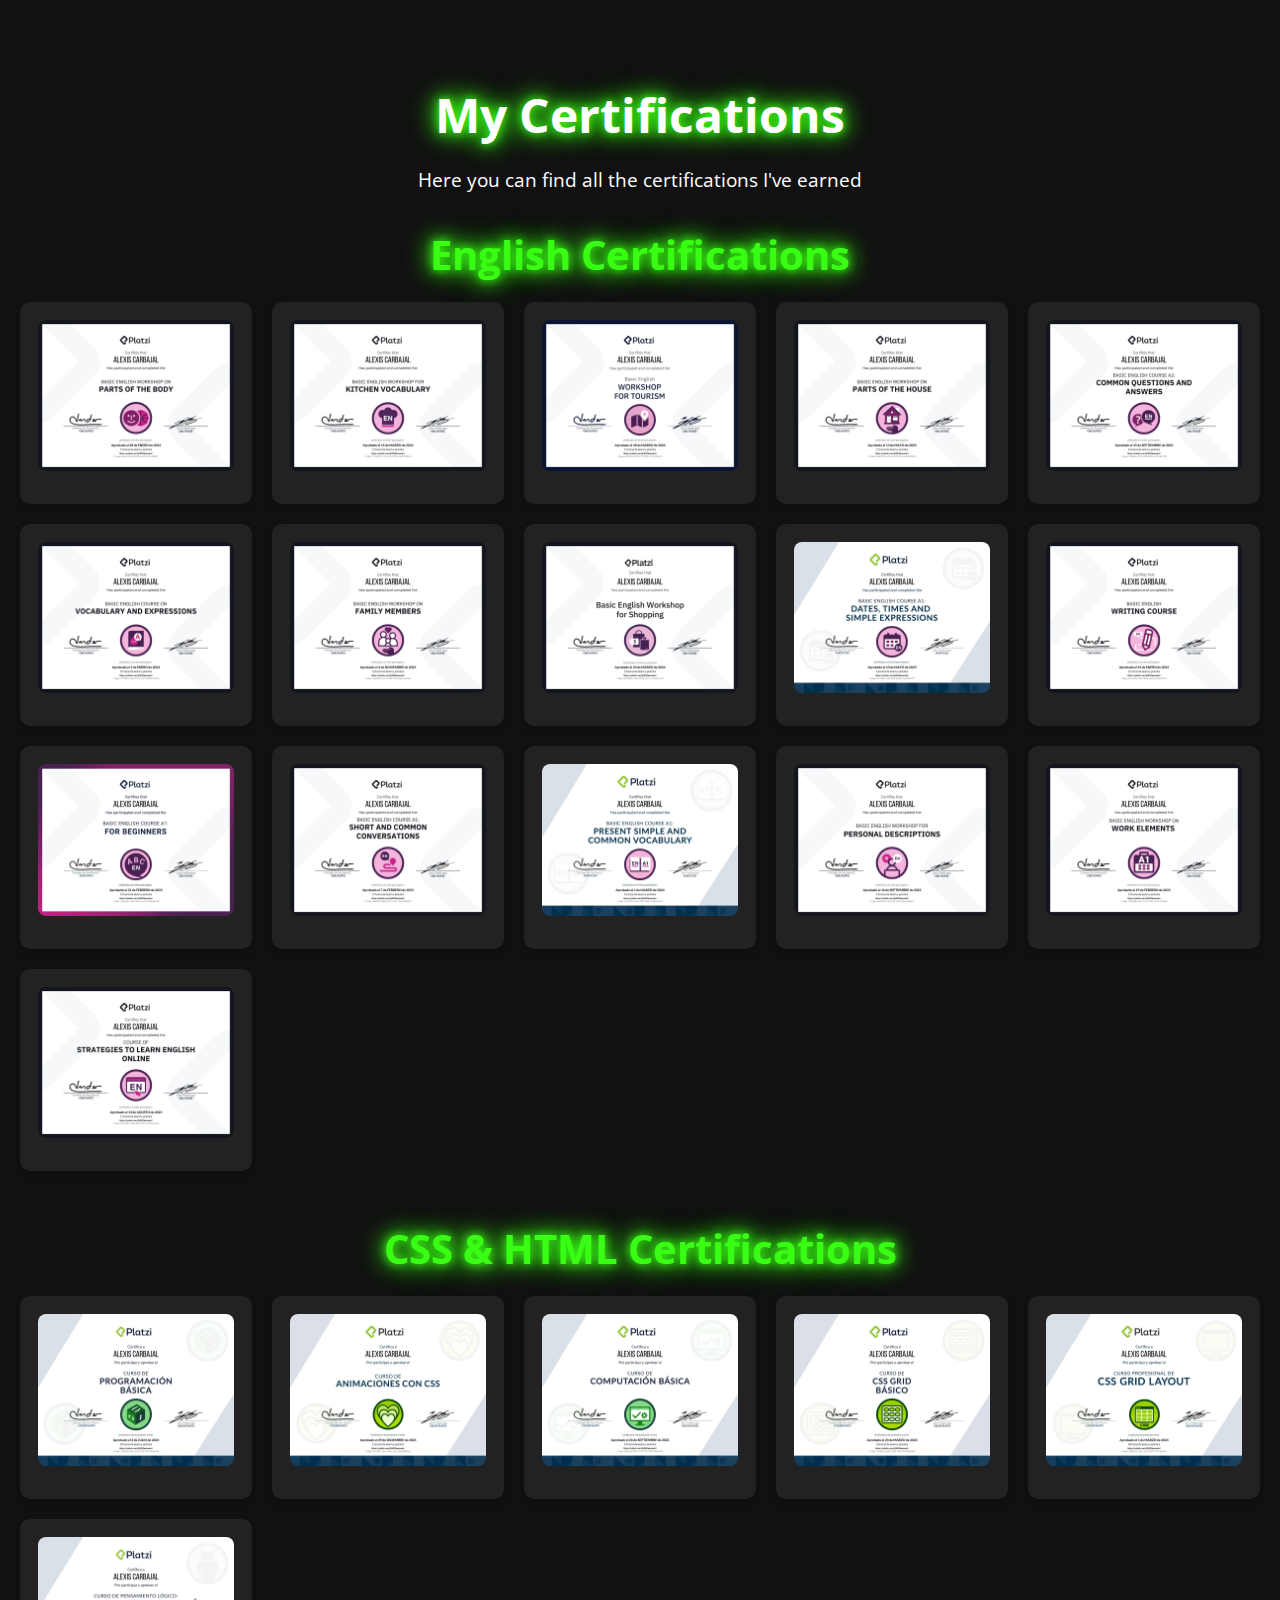
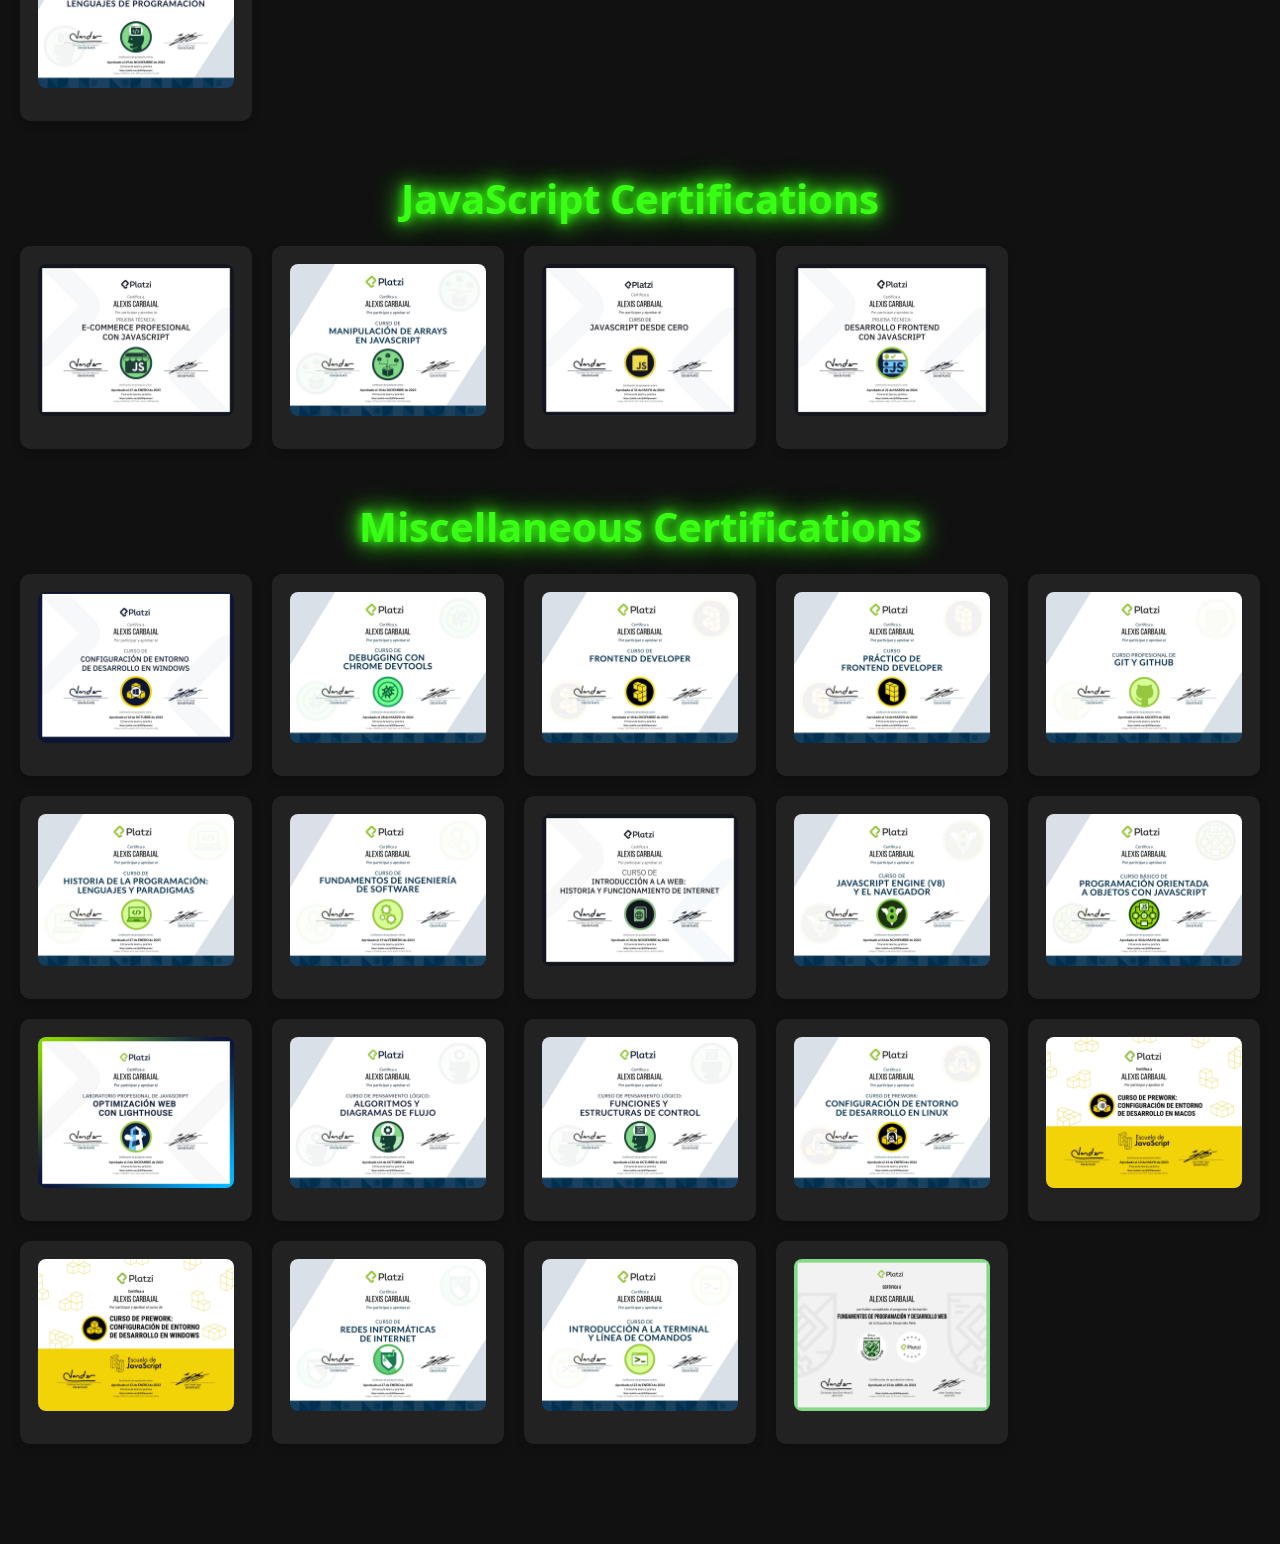
<file: certifications-page.html>
<!DOCTYPE html>
<html lang="en">
<head>
    <meta charset="UTF-8">
    <meta name="viewport" content="width=device-width, initial-scale=1.0">
    <title>Certifications - Alexis Carbajal</title>
    <link rel="stylesheet" href="./css/certificationspage.css">
    <link href="https://fonts.googleapis.com/css2?family=Open+Sans&display=swap" rel="stylesheet">
</head>
<body>

    <section class="certifications-page">
        <header>
            <h1>My Certifications</h1>
            <p>Here you can find all the certifications I've earned</p>
        </header>

        <section id="html-certifications" class="certifications-section"></section>
        <section id="css-certifications" class="certifications-section"></section>
        <section id="js-certifications" class="certifications-section"></section>
        <section id="misc-certifications" class="certifications-section"></section>
    </section>

    <script src="./js/main.js"></script>
</body>
</html>
</file>
<file: css/certificationspage.css>
body {
    background-color: #111;
    color: #fff;
    font-family: 'Open Sans', sans-serif;
    margin: 0;
    padding: 0;
}

.certifications-page {
    padding: 50px 0;
    text-align: center;
}

.certifications-page h1 {
    font-size: 3em;
    margin-bottom: 10px;
    text-shadow: 0 0 10px #39FF14, 0 0 20px #39FF14, 0 0 30px #39FF14;
}

.certifications-page p {
    font-size: 1.2em;
    margin-bottom: 30px;
}

.certifications-section {
    margin-bottom: 50px;
}

.certifications-section h2 {
    font-size: 2.5em;
    margin-bottom: 20px;
    color: #39FF14;
    text-shadow: 0 0 10px #39FF14, 0 0 20px #39FF14, 0 0 30px #39FF14;
}

.certifications-grid {
    display: grid;
    grid-template-columns: repeat(auto-fill, minmax(200px, 1fr));
    gap: 20px;
    padding: 0 20px;
}

.certification {
    background-color: #222;
    border: 3px solid transparent;
    border-radius: 10px;
    box-shadow: 0 4px 8px rgba(0, 0, 0, 0.2);
    padding: 15px;
    transition: transform 0.3s ease, border-color 0.3s ease;
}

.certification:hover {
    transform: translateY(-10px);
    border-color: #39FF14;
    box-shadow: 0 10px 20px rgba(57, 255, 20, 0.5);
}

.certification img {
    max-width: 100%;
    height: auto;
    border-radius: 8px;
    margin-bottom: 10px;
    transition: transform 0.3s ease;
}

.certification img:hover {
    transform: scale(1.05);
}

.certification p {
    font-size: 1.1em;
    color: #fff;
}


@keyframes neon {
    0% {
        text-shadow: 0 0 10px #39FF14, 0 0 20px #39FF14, 0 0 30px #39FF14;
    }
    50% {
        text-shadow: 0 0 20px #39FF14, 0 0 30px #39FF14, 0 0 40px #39FF14;
    }
    100% {
        text-shadow: 0 0 10px #39FF14, 0 0 20px #39FF14, 0 0 30px #39FF14;
    }
}

.certifications-page h1, .certifications-section h2 {
    animation: neon 1.5s ease-in-out infinite;
}
</file>
